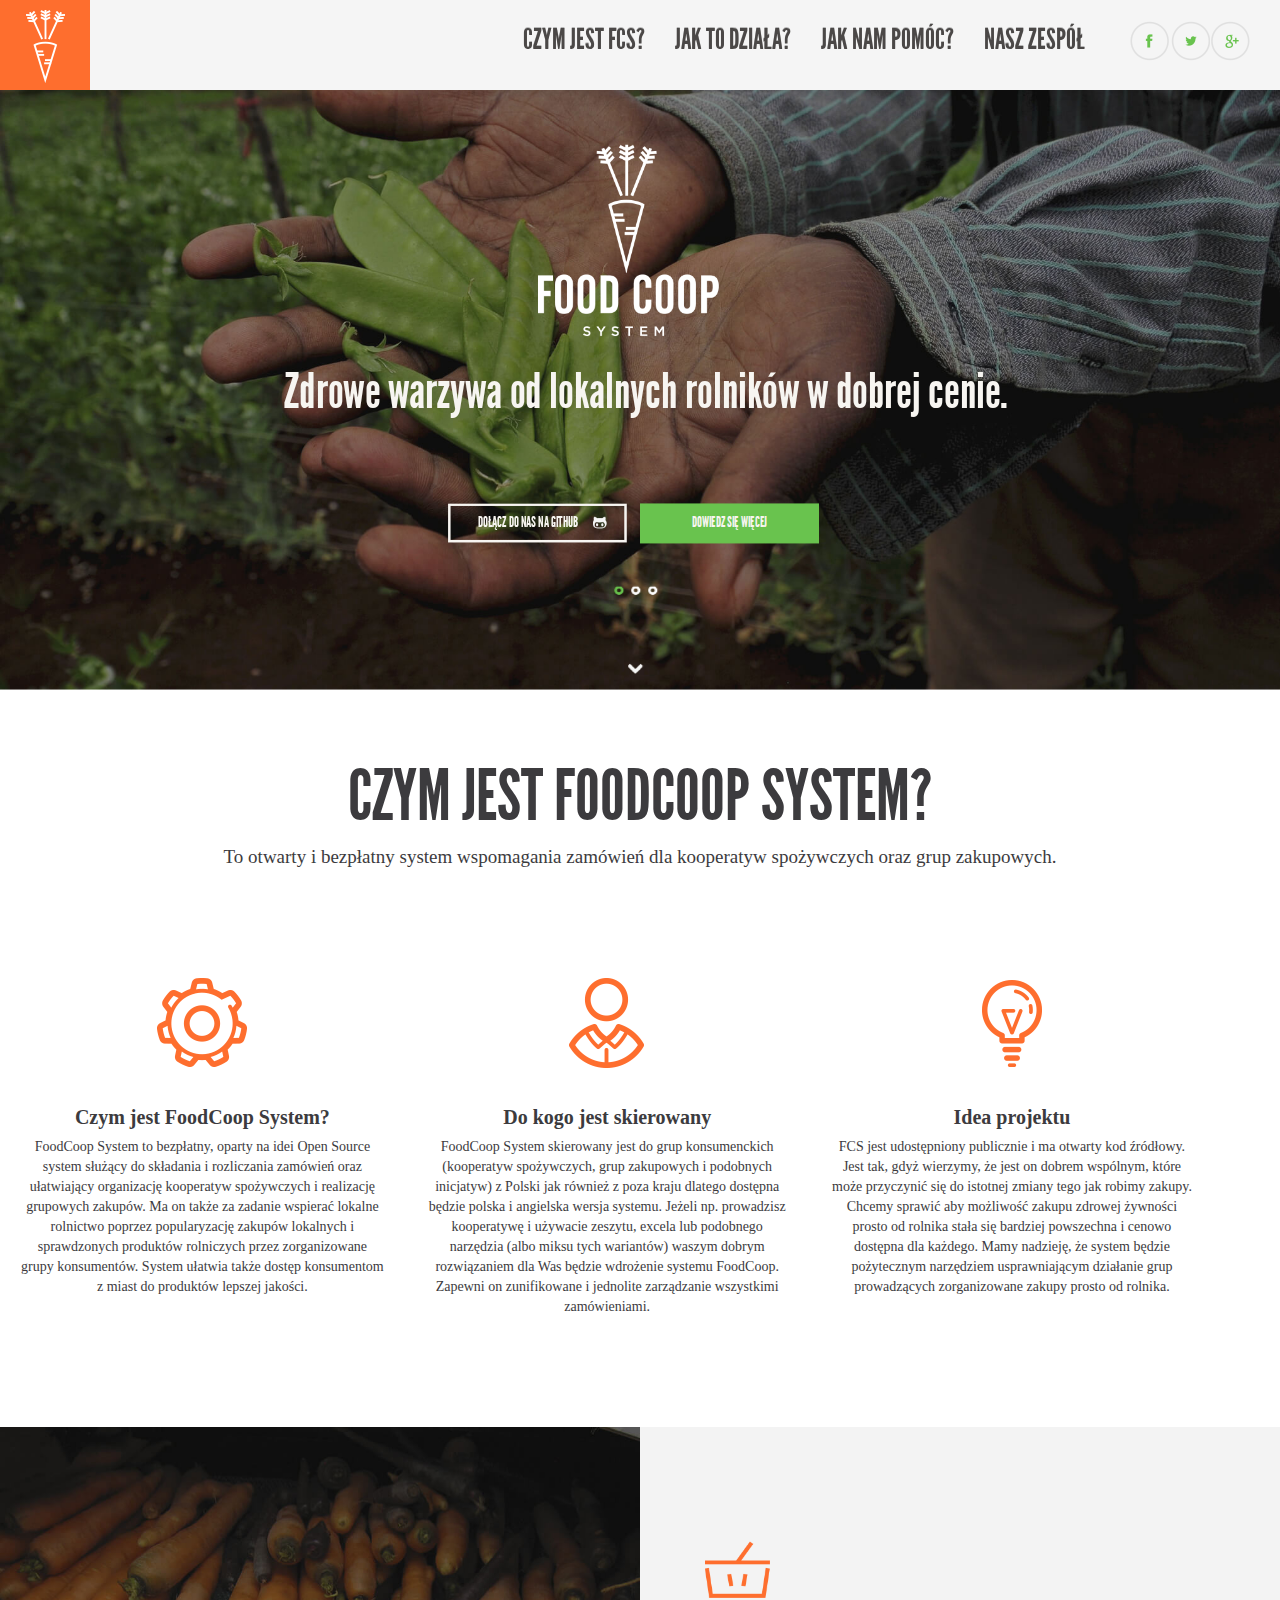
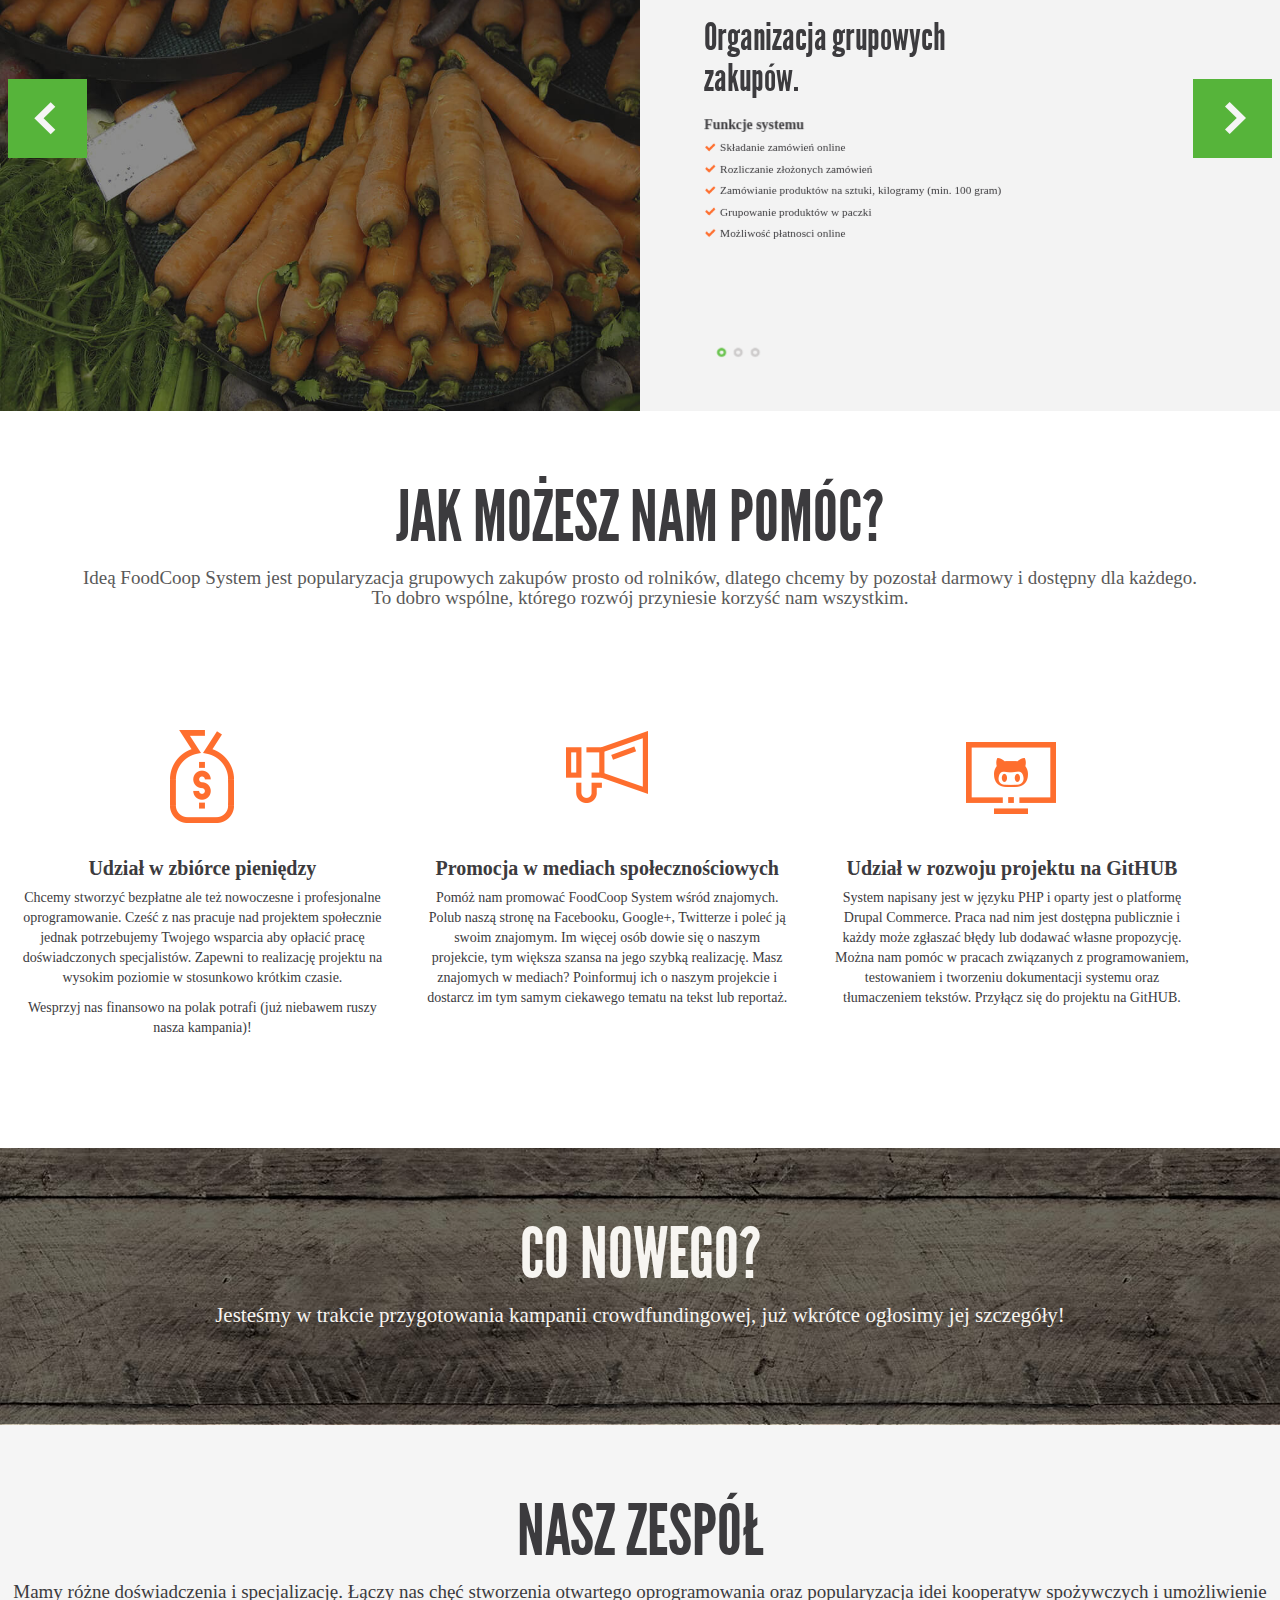
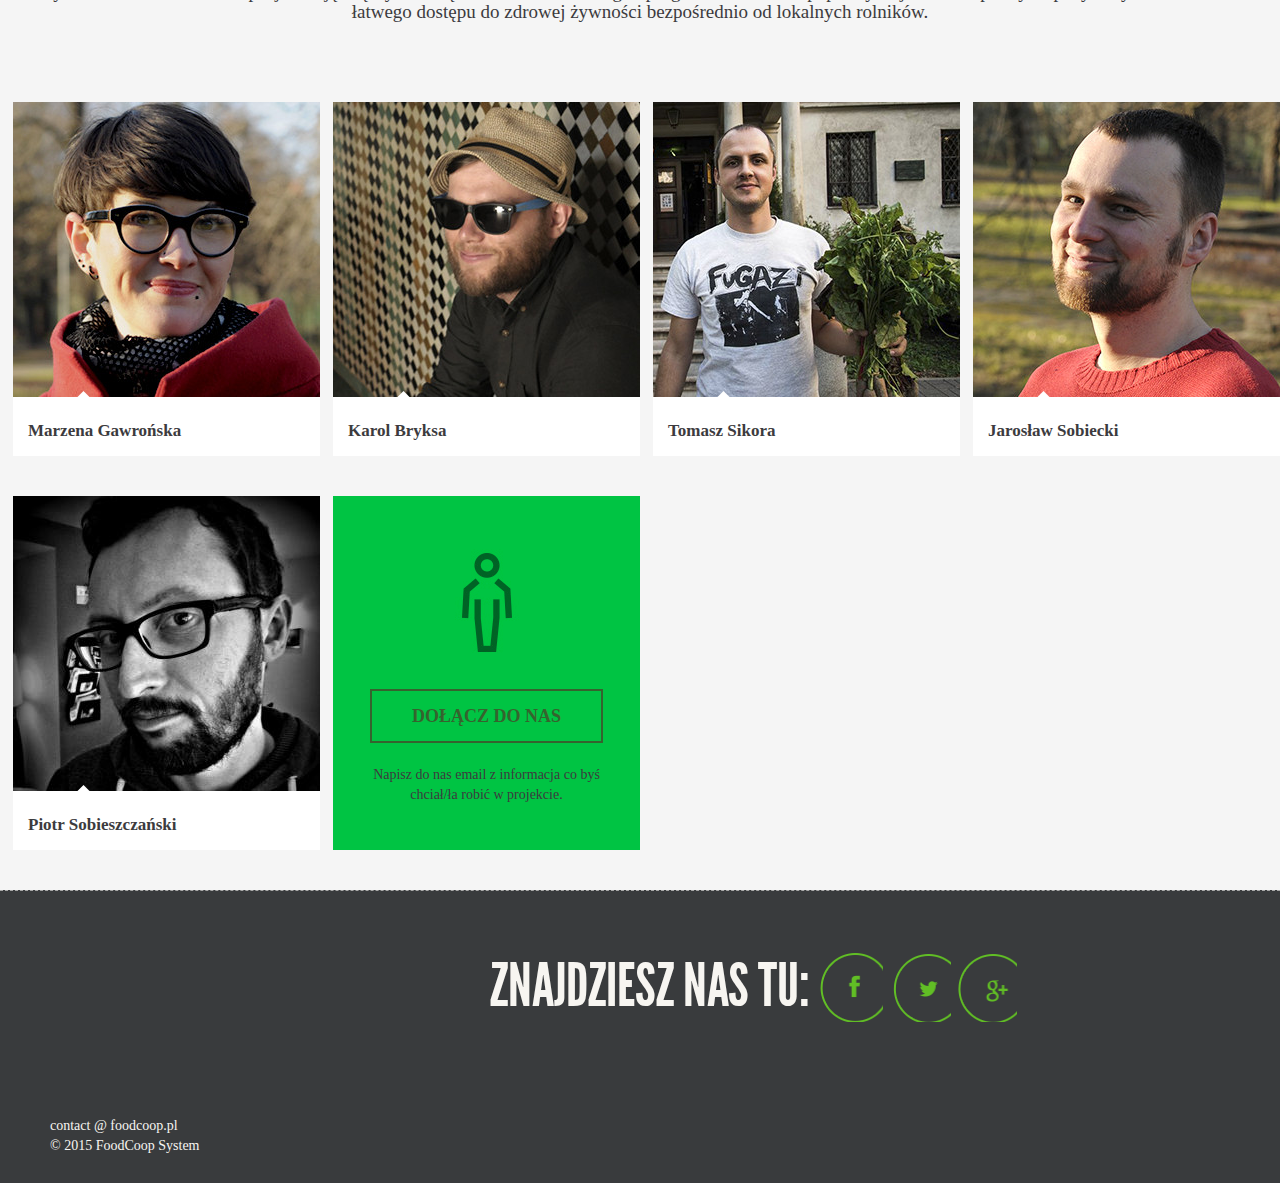
<file: index.html>
<!DOCTYPE html>
<html>
    <head>
        <title>Home Page &mdash; FoodCoop System &mdash; </title>
        <meta charset="utf-8">
        <meta name="viewport" content="width=device-width, initial-scale=1.0">
        <link href="/components/bootstrap/css/bootstrap.min.css" rel="stylesheet" type="text/css" />
        <link href="/components/bootstrap/css/bootstrap-responsive.min.css" rel="stylesheet" type="text/css" />
        <link href="/css/style.css" rel="stylesheet" type="text/css" />
        <link rel="stylesheet" type="text/css" href="//cloud.typography.com/8000672/785866/css/fonts.css" />
        <!-- HTML5 shim, for IE6-8 support of HTML5 elements -->
        <!--[if lt IE 9]>
            <script src="http://html5shim.googlecode.com/svn/trunk/html5.js"></script>
        <![endif]-->
        <link rel="stylesheet" href="/components/highlightjs/styles/github.css" />
        <link rel="alternate" type="application/atom+xml" href="/atom.xml" title="FoodCoop System activity feed" />
        <meta property="og:title" content="FoodCoop System - System zarządzania zamówieniami dla grup konsumenckich" />
        <meta property="og:description" content="FoodCoop System to bezpłatny, oparty na idei 
                                Open Source system służący do składania i rozliczania zamówień oraz ułatwiający organizację 
                                kooperatyw spożywczych i realizację grupowych zakupów. Ma on także za zadanie wspierać lokalne 
                                rolnictwo poprzez popularyzację zakupów lokalnych i sprawdzonych produktów rolniczych przez zorganizowane 
                                grupy konsumentów." />
        <meta property="og:url" content="http://www.foodcoop.pl/" />
        <meta property="og:image" content="http://www.foodcoop.pl/images/facebook_bg_03.jpg" />
        <style>
            /** quick fix because bootstrap <pre> has a background-color. */
            pre code { background-color: inherit; }
        </style>
    </head>
    <body>
        <div class="wrapper">
            <header>
                <div class="navbar navbar-inverse navbar-fixed-top">
                    <div class="navbar-inner">
                        <div class="container-fluid">
                            <a class="btn btn-navbar" data-toggle="collapse" data-target=".nav-collapse">
                            </a>
                            <a class="brand" href="/#home"><img src="/images/logo.png" alt="FoodCoop System"/></a>
                            <div class="nav-collapse collapse">
                                <ul class="nav">
                                    <li><a href="/#about-system">Czym jest FCS?</a></li>
                                    <li><a href="/#how-it-works">Jak to działa?</a></li>
                                    <li><a href="/#help">Jak nam pomóc?</a></li>
                                    <!--                                    <li><a href="/#news">Co nowego?</a></li>-->
                                    <li><a href="/#about-team">Nasz zespół</a></li>
                                </ul>
                                <ul class="social-icon">
                                    <li class="facebook"><a target="_blank" rel="nofolow"  href="https://www.facebook.com/foodcoopsystem">Facebook</a></li>
                                    <li class="twitter"><a target="_blank" rel="nofolow"  href="https://twitter.com/foodcoopsystem">Facebook</a></li>
                                    <li class="google"><a target="_blank" rel="nofolow"  href="https://plus.google.com/u/0/b/117350059508672336819/117350059508672336819/about">Google +</a></li>
                                </ul>
                                <!-- <ul class="lang">
                                    <li><a href="/#">ENG</a></li>
                                       </ul>-->
                            </div><!--/.nav-collapse -->
                        </div>
                    </div>
                </div>
            </header>
            <a name="home"></a>
            <div class="container">  
                <h1 style="display: none;">FoodCoop System - System zamówień dla kooperatyw spożywczych i grup zakupowych.</h1>
                <!-- Jssor Slider Begin -->
                <!-- ================================================== -->
                <div id="slider1" style="display: none; position: relative; margin: 0 auto; width: 2034px;
                     height: 1096px; overflow: hidden;">

                    <!-- Loading Screen -->
                    <div u="loading" style="position: absolute; top: 0px; left: 0px;">
                        <div style="filter: alpha(opacity=70); opacity:0.7; position: absolute; display: block;

                             background-color: #000; top: 0px; left: 0px;width: 100%; height:100%;">
                        </div>
                        <div style="position: absolute; display: block; background: url(/images/loading.gif) no-repeat center center;

                             top: 0px; left: 0px;width: 100%;height:100%;">
                        </div>
                    </div>

                    <!-- Slides Container -->
                    <div u="slides" style="cursor: move; position: absolute; left: 0px; top: 0px; width: 2034px; height: 1096px;
                         overflow: hidden;">
                        <div>
                            <!--                            <span class="background-layer"></span>-->
                            <span class="logo-banner" ></span>
                            <h2 u="text" >Zdrowe warzywa od lokalnych rolników w dobrej cenie.</h2>
                            <img u="image" src2="/images/baner_img_01-t.jpg" />
                        </div>
                        <div>
                            <!--                            <span class="background-layer"></span>-->
                            <h2 u="text" >Przyjazny system do wspomagania zamówień dla kooperatyw spożywczych i grup zakupowych.</h2>
                            <img u="image" src2="/images/baner_img_02-t.jpg" />
                        </div>
                        <div>
                            <!--                            <span class="background-layer"></span>-->
                            <span class="logo-banner" ></span>
                            <h2 u="text" >Budowanie demokratycznego społeczeństwa przez kolektywne działanie.</h2>
                            <img u="image" src2="/images/baner_img_03-t.jpg" />
                        </div>
                    </div>

                    <!-- bullet navigator container -->
                    <div u="navigator" class="jssorb05" >
                        <!-- bullet navigator item prototype -->
                        <div u="prototype" style="POSITION: absolute; WIDTH: 15px; HEIGHT: 15px;"></div>
                    </div>
                    <a class="go-to-github" href="https://github.com/FoodCoopSystem">Dołącz do nas na GitHUB <i class="github"></i></a>
                    <a class="read-more" href="#about-system">Dowiedz się więcej</a>
                    <a class="go-to-about" href="#about-system"></a>
                </div>

                <!-- Jssor Slider End -->
            </div>
            <a name="about-system"></a>
            <div class="container">
                <div class="mainContent">
                    <div class="row-fluid">
                        <div class="span12">
                            <h2>Czym jest FoodCoop System?</h2>
                            <span class="subtext span12">
                                To otwarty i bezpłatny system wspomagania zamówień dla kooperatyw spożywczych oraz grup zakupowych.
                            </span>

                        </div>
                    </div>
                    <div class="row-fluid about">
                        <div class="col1 span4"><h4>Czym jest FoodCoop System?</h4><p>FoodCoop System to bezpłatny, oparty na idei 
                                Open Source system służący do składania i rozliczania zamówień oraz ułatwiający organizację 
                                kooperatyw spożywczych i realizację grupowych zakupów. Ma on także za zadanie wspierać lokalne 
                                rolnictwo poprzez popularyzację zakupów lokalnych i sprawdzonych produktów rolniczych przez zorganizowane 
                                grupy konsumentów. System ułatwia także dostęp konsumentom z miast do produktów lepszej jakości.</p>
                        </div>
                        <div class="col2 span4"><h4>Do kogo jest skierowany</h4><p>FoodCoop System skierowany jest do grup konsumenckich 
                                (kooperatyw spożywczych, grup zakupowych i podobnych inicjatyw) z Polski jak również z poza kraju dlatego 
                                dostępna będzie polska i angielska wersja systemu. Jeżeli  np. prowadzisz kooperatywę i używacie zeszytu, excela lub podobnego narzędzia 
                                (albo miksu tych wariantów) waszym dobrym rozwiązaniem dla Was będzie wdrożenie systemu FoodCoop. Zapewni on zunifikowane i jednolite 
                                zarządzanie wszystkimi zamówieniami.</p>
                        </div>
                        <div class="col3 span4"><h4>Idea projektu</h4><p>FCS jest udostępniony publicznie i ma otwarty kod źródłowy. Jest tak, gdyż wierzymy,
                                że jest on dobrem wspólnym, które może przyczynić się do istotnej zmiany tego jak robimy zakupy. 
                                Chcemy sprawić aby możliwość zakupu zdrowej żywności prosto od rolnika stała się bardziej powszechna i cenowo dostępna dla każdego. 
                                Mamy nadzieję, że system będzie pożytecznym narzędziem usprawniającym działanie grup prowadzących zorganizowane zakupy prosto od rolnika.</p>
                        </div>
                    </div>

                </div>
                <!-- Jssor Slider Begin -->
                <!-- You can move inline styles to css file or css block. -->
                <!-- ================================================== -->
                <a name="how-it-works"></a>
                <div class="container">
                    <div id="slider2" style="display: none; position: relative; margin: 0 auto;
                         top: 0px; left: 0px; width: 2032px; height: 928px; overflow: hidden;">
                        <!-- Loading Screen -->
                        <div u="loading" style="position: absolute; top: 0px; left: 0px;">
                            <div style="filter: alpha(opacity=70); opacity: 0.7; position: absolute; display: block;
                                 top: 0px; left: 0px; width: 100%; height: 100%;">
                            </div>
                            <div style="position: absolute; display: block; background: url(/images/loading.gif) no-repeat center center;
                                 top: 0px; left: 0px; width: 100%; height: 100%;">
                            </div>
                        </div>
                        <!-- Slides Container -->
                        <div u="slides" style="cursor: move; position: absolute; left: 0px; top: 0px; width: 2032px; height: 928px; overflow: hidden;">
                            <div>
                                <span>
                                    <img class="half" u="image" src2="/images/cechy_01-t.jpg" />
                                </span>
                                <div class="data half">
                                    <image alt="Group buying" src="/images/icon_04.png" />
                                    <h2>Organizacja grupowych zakupów.</h2>
                                    <h5>Funkcje systemu</h5>
                                    <ul>
                                        <li>Składanie zamówień online</li> 
                                        <li>Rozliczanie złożonych zamówień</li>
                                        <li>Zamówianie produktów na sztuki, kilogramy (min. 100 gram)  </li>
                                        <li>Grupowanie produktów w paczki </li>
                                        <li>Możliwość płatnosci online  </li>

                                    </ul>
                                </div>    
                            </div>
                            <div>
                                <span>
                                    <img class="half" u="image" src2="/images/cechy_02-t.jpg" />
                                </span>
                                <div class="data  half">
                                    <image alt="Administration" src="/images/icon_05.png" />
                                    <h2>Zarządzanie zakupami</h2>
                                    <h5>Funkcje systemu</h5>
                                    <ul>
                                        <li>Szybka edycja dostępnej oferty</li>
                                        <li>Prowadzenie magazynu i aktualizacja stanów magazynowaych</li>
                                        <li>Wysyłanie zamówień do Rolnika/Dostawcy online</li>
                                        <li>Historia zakupów kooperatywy/ grupy zakupowej, raporty</li>
                                        <li>Obliczanie składek na fundusz gromadzki</li>

                                    </ul>
                                </div>
                            </div>
                            <div>
                                <span>
                                    <img class="half" u="image" src2="/images/cechy_03-t.jpg" />
                                </span>
                                <div class="data half">
                                    <image alt="Mobility" src="/images/icon_06.png" />
                                    <h2>Zamawiaj, zarządzaj i rozliczaj bez dostępu do komputera</h2>
                                    <h5>Funkcje systemu</h5>
                                    <ul>
                                        <li>Możliwość wydruku list zamówionych produktów:
                                            <ul>
                                                <li>Listy produktów grupowane po osobie,</li>
                                                <li>Listy do zamówienia grupowane do produkcie,</li>
                                                <li>Listy produktów grupowane po dostawcy,</li></ul></li>
                                        <li>Dostępność systemu na urządzeniach mobilnych</li>

                                    </ul>
                                </div>  
                            </div>
                        </div>

                        <!-- bullet navigator container -->
                        <div u="navigator" class="jssorb21">
                            <!-- bullet navigator item prototype -->  
                            <div u="prototype" style="POSITION: absolute; WIDTH: 15px; HEIGHT: 15px;"></div>
                        </div>
                        <!-- Bullet Navigator Skin End -->
                        <!-- Arrow Left -->
                        <span u="arrowleft" class="jssora21l" style="top: 123px; left: 8px;">
                        </span>
                        <!-- Arrow Right -->
                        <span u="arrowright" class="jssora21r" style="top: 123px; right: 8px;">
                        </span>
                    </div>
                    <!-- Jssor Slider End -->
                </div>
                
                <div class="container mainContent">

                    <div class="row-fluid help-block">
                        <a name="help"></a>
                        <h2>Jak możesz nam pomóc?</h2>
                        <span class="subtext span12">
                            Ideą FoodCoop System jest popularyzacja grupowych zakupów prosto od rolników, dlatego chcemy by pozostał darmowy i dostępny dla każdego.
                            <br/>
                            To dobro wspólne, którego rozwój przyniesie korzyść nam wszystkim.
                        </span>
                    </div>
                    <div class="row-fluid">
                        <div class="col1 span4 help"><h4> Udział w zbiórce pieniędzy</h4><p>Chcemy stworzyć  bezpłatne ale też nowoczesne i profesjonalne oprogramowanie. Cześć z nas pracuje nad projektem społecznie jednak potrzebujemy Twojego wsparcia aby opłacić pracę doświadczonych specjalistów. Zapewni to realizację projektu na wysokim poziomie w stosunkowo krótkim czasie. 
                                </p> <p>Wesprzyj nas finansowo na polak potrafi (już niebawem ruszy nasza kampania)!</p> 
                        </div>
                        <div class="col2 span4 help"><h4>Promocja w mediach społecznościowych</h4><p>Pomóż nam promować FoodCoop System wśród znajomych. Polub naszą stronę na Facebooku, 
                                Google+, Twitterze i poleć ją swoim znajomym. Im więcej osób dowie się o naszym projekcie, tym większa szansa na jego szybką realizację. 
                                Masz znajomych w mediach? Poinformuj ich o naszym projekcie i dostarcz im tym samym ciekawego tematu na tekst lub reportaż.</p>
                        </div>
                        <div class="col3 span4 help"><h4>Udział w rozwoju projektu na GitHUB</h4><p>System napisany jest w języku PHP i oparty jest o platformę 
                                Drupal Commerce. Praca nad nim jest dostępna publicznie i każdy może zgłaszać błędy lub dodawać własne propozycję. 
                                Można nam pomóc w pracach związanych z programowaniem, testowaniem i tworzeniu dokumentacji systemu oraz tłumaczeniem tekstów. 
                                Przyłącz się do projektu na <a href="https://github.com/FoodCoopSystem">GitHUB.</a></p>
                        </div>

                    </div>
                </div>

                <!--NEWS-->
                <div class="container news">
                    <span class="background-layer"></span>
                    <div class="mainContent">
                        <div class="row-fluid">
                            <a name="news"></a>
                            <h2>Co nowego?</h2>
                            <span class="subtext span12">
                                Jesteśmy w trakcie przygotowania kampanii crowdfundingowej, już wkrótce ogłosimy jej szczegóły!
                            </span>
                        </div>
                    </div>
                </div>

                <div class="team-wrapper">
                    <!-- NAS ZESPOL -->
                    <a name="about-team"></a>
                    <div class="mainContent">
                        <div class="row-fluid team">   
                            <h2>Nasz zespół</h2>
                            <span class="subtext span12">
                                Mamy różne doświadczenia i specjalizację. Łączy nas chęć stworzenia otwartego oprogramowania oraz popularyzacja idei 
                                kooperatyw spożywczych i umożliwienie łatwego dostępu do zdrowej żywności bezpośrednio od lokalnych rolników.              
                            </span>
                        </div>
                        <div class="container-fluid team-list">
                            <div class="span3 people marzena">
                                <div class="image">
                                    <img src="/images/people/marzena.jpg" />
                                    <span class="dziubek"></span>
                                    <h4>Marzena Gawrońska</h4>
                                </div>
                                <div class="text">
                                    <span class="dziubek"></span>
                                    <h4>Marzena Gawrońska</h4>
                                    <p>Od ponad 5 lat pracuję niezależnie jako web&graphic designer. Lubię wyzwania i ciekawe projekty. Moje nieustanne dążenie do perfekcji i ciągłe doskonalenie własnych umiejętności graficznych potrafi być udręką dla kooperatystów z którymi współpracuję. FoodCoop System to projekt, z którego ideą w pełni się utożsamiam dlatego tez chętnie w nim uczestniczę. Zdrowe i tanie warzywa od rolników dla każdego!
                                    </p>
                                </div>
                            </div>

                            <div class="span3 people karol">
                                <div class="image">
                                    <img src="/images/people/karol.jpg" />
                                    <span class="dziubek"></span>
                                    <h4>Karol Bryksa</h4>
                                </div>
                                <div class="text">
                                    <span class="dziubek"></span>
                                    <h4>Karol Bryksa</h4>
                                    <p> Współzałozyciel kooperatywy freelancerów Ratio Web, programista, aktywny uczestnik społeczności CMS Drupal, 
                                        współorganizator hackathonów i konferencji<br/>
                                        Współtworzyłem pierwszą wesje systemu i uważam, że FoodCoop System pomoże w popularyzacji ruchu kooperatyw 
                                        spożywczych, który jest potrzebny do zachowania zrównoważonego rolnictwa i dostępu do lokalnych produktów w miastach.
                                    </p>
                                </div>

                            </div>
                            <div class="span3 people tomek">
                                <div class="image">
                                    <img src="/images/people/tomek.jpg" />
                                    <span class="dziubek"></span>
                                    <h4>Tomasz Sikora</h4>
                                </div>
                                <div class="text">
                                    <span class="dziubek"></span>
                                    <h4>Tomasz Sikora</h4>
                                    <p>Współtwórca pierwszej nowoczesnej kooperatywy spożywczej w Polsce. 
                                        Pasjonuje się spółdzielczością i tworzeniem alternatywnych rozwiązań społeczno-gospodarczych. 
                                        Gdy nie próbuje zmienić świata zajmuje się muzyką rockową i miejskim ogrodnictwem. 
                                        „Działam w Food Coop System bo wierzę, że to narzędzie informatyczne znacznie przyśpieszy rozwój 
                                        nowych kooperatyw spożywczych
                                    </p>
                                </div>
                            </div>

                            <div class="span3 people jarek">
                                <div class="image">
                                    <img src="/images/people/jarek.jpg" />
                                    <span class="dziubek"></span>
                                    <h4>Jarosław Sobiecki</h4>
                                </div>
                                <div class="text">
                                    <span class="dziubek"></span>
                                    <h4>Jarosław Sobiecki</h4>
                                    <p>Jestem wieloletnim programistą aplikacji internetowych, bazujących głównie na Drupalu. Wraz z Karolem i Marzeną współtworzymy kooperatywę Ratio Web.
                                        Jestem fanem rozwiązań open source, zwłaszcza takich które w pozytywny sposób zmieniają życie ludzi.
                                        Takim projektem jest właśnie FoodCoop System!
                                    </p>
                                </div>
                            </div>
                            <div class="span3 people piotrek">
                                <div class="image">
                                    <img src="/images/people/piotrek.jpg" />
                                    <span class="dziubek"></span>
                                    <h4>Piotr Sobieszczański</h4>
                                </div>
                                <div class="text">
                                    <span class="dziubek"></span>
                                    <h4>Piotr Sobieszczański</h4>
                                    <p>Strony internetowe tworzę od tak dawna, że już prawie nie pamiętam kiedy zrobiłem ta pierwszą. Jeszcze dłużej fascynują mnie rozwiązania, które są tworzone wspólnie przez i dla wolnych społeczności (open source). Pomysł systemu foodcoop zrobił na mnie na tyle duże wrażenie, że po niedługim czasie stałem się jednym z członków zespołu. Poza tym staram się wygospodarować czas na inne ciekawe projekty nie zapominając o tym, że muszę zarobić jeszcze na życie. Po pracy odpracowuję zaległości w fizyce mojego ciała i połączenia socjalnie miedzy znajomymi.</p>
                                </div>
                            </div>

                            <div class="span3 people" id="join-us">
                                <div class="center"> 
                                    <a class="button" href="mailto:kontakt@foodcoop.pl?Subject=Chcę%20dołączyć">Dołącz do nas</a>
                                </div>
                                <div class="join-link">
                                    <p>Napisz do nas <a href="mailto:kontakt@foodcoop.pl?Subject=Chcę%20dołączyć" target="_top">email</a> z informacja co byś chciał/ła robić w projekcie.</p>
                                </div>
                            </div>

                        </div>
                    </div>
                </div>
                <!--                <div class="push"></div>-->
            </div>
            <footer class="container">
                <div class="container-fluid footer">
                    <div class="copy span4">
                        contact @ foodcoop.pl<br/>
                        &copy; 2015 FoodCoop System
                    </div>
                    <aside class="span8 find">
                        <h2> Znajdziesz nas tu: </h2>
                        <ul class="sovial-icon">
                            <li class="facebook"><a target="_blank" rel="nofolow"  href="https://www.facebook.com/foodcoopsystem">Facebook</a></li>
                            <li class="twitter"><a target="_blank" rel="nofolow"  href="https://twitter.com/foodcoopsystem">Facebook</a></li>
                            <li class="google"><a target="_blank" rel="nofolow"  href="https://plus.google.com/u/0/b/117350059508672336819/117350059508672336819/about">Google +</a></li>
                        </ul>
                    </aside>
                </div>
            </footer>

            <script src="//ajax.googleapis.com/ajax/libs/jquery/1.9.1/jquery.min.js"></script>
            <script>window.jQuery || document.write('<script src="/components/jquery/jquery.min.js"><\/script>')</script>
            <script src="/components/bootstrap/js/bootstrap.min.js"></script>
                        
                        <script src="/components/highlightjs/highlight.pack.js"></script>
            <script src="/js/slider/jssor.slider.mini.js"></script>
            <script src="/js/foodcoop-page.min.js"></script>
            <script>hljs.initHighlightingOnLoad();</script>
    </body>
</html>
</file>
<file: css/style.css>
@font-face{font-family:'league_gothic_extended_italRg';src:url("/fonts/league_ghotic_extended-webfont-webfont.eot");src:url("/fonts/league_ghotic_extended-webfont-webfont.eot?#iefix") format("embedded-opentype"),url("/fonts/league_ghotic_extended-webfont-webfont.woff2") format("woff2"),url("/fonts/league_ghotic_extended-webfont-webfont.woff") format("woff"),url("/fonts/league_ghotic_extended-webfont-webfont.ttf") format("truetype"),url("/fonts/league_ghotic_extended-webfont-webfont.svg#league_gothic_extended_italRg") format("svg");font-weight:normal;font-style:normal}@font-face{font-family:'league_gothic_extendedregular';src:url("/fonts/league_ghotic_extended-webfont.eot");src:url("/fonts/league_ghotic_extended-webfont.eot?#iefix") format("embedded-opentype"),url("/fonts/league_ghotic_extended-webfont.woff2") format("woff2"),url("/fonts/league_ghotic_extended-webfont.woff") format("woff"),url("/fonts/league_ghotic_extended-webfont.ttf") format("truetype"),url("/fonts/league_ghotic_extended-webfont.svg#league_gothic_extendedregular") format("svg");font-weight:normal;font-style:normal}body{background:#fff}body,h4,h5,h6,p,a{font-family:'Gotham A', 'Gotham B';color:#3c3b3e}h1,h2,h3{font-family:'league_gothic_extendedregular';color:#3c3b3e;font-weight:normal}h4{font-size:20px;font-weight:600}a,a:hover,a:focus{outline:none}a:hover{color:black}h4 small{display:block;font-size:60%;color:#888}.mainContent{margin:0 auto}.mainContent h2{text-align:center;margin:0 auto;padding-top:87px;text-transform:uppercase;font-size:70px}.mainContent .row-fluid .subtext{font-size:19px;margin:0 auto;padding:30px 0;text-align:center;width:100%}.mainContent .row-fluid .col1,.mainContent .row-fluid .col2,.mainContent .row-fluid .col3{padding:120px 20px 20px;background:url("/images/about-bg-0.png") no-repeat top center;margin:80px 0;text-align:center;text-justify:inter-word}.mainContent .row-fluid .col2{background:url("/images/about-bg-1.png") no-repeat top center}.mainContent .row-fluid .col3{background:url("/images/about-bg-2.png") no-repeat top center}.mainContent .row-fluid .col1.help{background:url("/images/help-bg-1.png") no-repeat top center}.mainContent .row-fluid .col2.help{background:url("/images/help-bg-2.png") no-repeat top center}.mainContent .row-fluid .col3.help{background:url("/images/help-bg-3.png") no-repeat top center}.navbar .container-fluid{padding:0px;margin:0px}.navbar .brand{padding:0px;margin:0px;width:90px;height:90px}.navbar-inverse .nav-collapse.in.collapse{text-align:center;width:100%}.navbar-inverse .nav-collapse .nav>li>a,.navbar-inverse .nav-collapse .dropdown-menu a,.navbar-inverse .nav-collapse .nav>li>a:hover,.navbar-inverse .nav-collapse .dropdown-menu a:hover{background:transparent;color:#4B4847}.navbar-inverse .nav-collapse .nav>li>a:hover,.navbar-inverse .nav-collapse .dropdown-menu a:hover{text-decoration:underline}.navbar-inverse .navbar-inner{background:#f5f5f5;height:90px;border:none}.navbar-inverse .navbar-inner .nav-collapse.collapse{float:right;max-width:950px}.navbar-inverse .navbar-inner .lang{float:right;width:46px;list-style:none;margin:0px;padding:0px;position:relative;right:14px}.navbar-inverse .navbar-inner .lang>li>a{color:#ff7c18}.navbar-inverse .navbar-inner .social-icon{float:right;width:120px;list-style:none;margin:0px;padding:21px 30px}.navbar-inverse .navbar-inner .social-icon>li{width:40px;margin:0px;padding:0px;overflow:hidden;float:left;display:block;height:44px;background:url("/images/sprite.png") no-repeat scroll;-webkit-transition:background-position 300ms ease-in-out;-moz-transition:background-position 300ms ease-in-out;-ms-transition:background-position 300ms ease-in-out;-o-transition:background-position 300ms ease-in-out;transition:background-position 300ms ease-in-out}.navbar-inverse .navbar-inner .social-icon>li.facebook{background-position:-58px -50px}.navbar-inverse .navbar-inner .social-icon>li.twitter{background-position:-105px -50px}.navbar-inverse .navbar-inner .social-icon>li.google{background-position:-156px -50px}.navbar-inverse .navbar-inner .social-icon>li.facebook:hover{background-position:-58px -94px}.navbar-inverse .navbar-inner .social-icon>li.twitter:hover{background-position:-105px -94px}.navbar-inverse .navbar-inner .social-icon>li.google:hover{background-position:-156px -94px}.navbar-inverse .navbar-inner .social-icon>li>a{width:40px;height:40px;margin:0px;padding:24px 11px;color:transparent;font-size:3px;overflow:hidden}.navbar-inverse .navbar-inner .btn-navbar{background:url(/images/menu.png);height:88px;width:88px;float:right;margin:0px;padding:0px;border:none}.navbar-inverse .brand,.navbar-inverse .nav{margin:0px;padding:0px}.lang>li,.social-icon>li,.navbar-inverse .nav>li{margin-top:30px}.lang>li>a,.social-icon>li>a,.navbar-inverse .nav>li>a{color:#4B4847;text-transform:uppercase;padding:0 15px;font-family:'league_gothic_extendedregular';font-size:28px}html,body{height:100%}.wrapper{min-height:100%;height:auto !important;height:100%;margin:0 auto -155px}footer,.push{height:232px}footer{background:#393b3d}.jssorb05{position:absolute;bottom:85px;right:6px}#slider1 .logo-banner{left:42%;background:url(/images/logo-baner.png) top center no-repeat;position:absolute;text-align:center;top:21%;width:290px;height:304px;z-index:10000}#slider1 .background-layer{left:0;position:absolute;text-align:center;width:100%;height:100%;z-index:5000;background-color:rgba(0,0,0,0.5)}#slider1 h2{color:#f7f5f1;left:16%;font-size:78px;line-height:86px;font-weight:normal;position:absolute;text-align:center;top:52%;width:69%;z-index:10000}#slider1 .go-to-github,#slider1 .read-more{position:absolute;width:284px;height:62px;top:73%;z-index:10000;line-height:62px;text-align:center;text-transform:uppercase;font-size:22px;color:#f7f5f1;font-family:'league_gothic_extendedregular'}#slider1 .go-to-github:hover,#slider1 .read-more:hover{outline:none;text-decoration:none}#slider1 .go-to-github{left:35%;width:276px;height:54px;line-height:54px;background:transparent;border:4px solid #f7f5f1}#slider1 .go-to-github i{background:url("/images/sprite.png") no-repeat scroll -218px -42px;display:inline;float:right;position:relative;right:22px;height:40px;width:30px}#slider1 .read-more{left:50%;background:#69c34e}#slider1 .go-to-about{background:url("/images/sprite.png") no-repeat scroll -250px -14px transparent;height:32px;left:48.5%;position:absolute;text-align:center;top:95%;width:56px;z-index:10000;-webkit-transition:background-position 300ms ease-in-out;-moz-transition:background-position 300ms ease-in-out;-ms-transition:background-position 300ms ease-in-out;-o-transition:background-position 300ms ease-in-out;transition:background-position 300ms ease-in-out}#slider1 .go-to-about:hover{outline:none;background-position:-250px -16px}#slider2{background:#f3f3f3}#slider2 .data{float:right;position:relative}#slider2 .data img{left:10%;margin-top:150px;position:relative;z-index:11111}#slider2 .data h2{position:relative;z-index:11111;left:10%;font-size:60px;line-height:65px;max-width:50%;margin:30px 0}#slider2 .data h5{left:10%;position:relative;z-index:11111;font-size:20px;font-weight:600}#slider2 .data>ul{width:100%;left:10%;position:relative;z-index:11111;marigin:0px;padding:0px}#slider2 .data>ul li{font-size:14px;line-height:30px;list-style-image:url("/images/check_icon.png")}#slider2 .data>ul li ul{position:relative;margin-bottom:20px}#slider2 .half{display:inline;height:100%;margin:0;padding:0;width:50%}.jssorb05{position:absolute;top:85%;left:48%}.jssorb21{left:56%;position:absolute;top:89%}.jssorb21 div,.jssorb21 div:hover,.jssorb21 .av,.jssorb05 div,.jssorb05 div:hover,.jssorb05 .av{background:url(/images/sprite.png) no-repeat top left;overflow:hidden;cursor:pointer}.jssorb21 div{background-position:-161px -20px}.jssorb05 div{background-position:-130px -22px}.jssorb21 div:hover,.jssorb21 .av:hover{background-position:-130px -20px}.jssorb05 div:hover,.jssorb05 .av:hover{background-position:-161px -22px}.jssorb21 .av{background-position:-145px -20px}.jssorb05 .av{background-position:-145px -22px}.jssorb05 .dn,.jssorb05 .dn:hover{background-position:-161px -20px}.jssora21l,.jssora21r,.jssora21ldn,.jssora21rdn{position:absolute;cursor:pointer;display:block;background:url(/images/sprite.png) -410px -4px no-repeat;overflow:hidden;width:79px;height:79px}.jssora21l,.jssora21ldn{background-position:-410px -82px}.jssora21rdn,.jssora21r{background-position:-320px -82px}.jssora21l:hover{background-position:-410px -3px}.jssora21r:hover{background-position:-320px -3px}.news{background:url(/images/bg.jpg) top center repeat;color:#f7f5f1}.news .background-layer{left:0;position:absolute;text-align:center;width:100%;height:276px;z-index:500;background-color:rgba(0,0,0,0.5)}.news .mainContent{z-index:501;position:relative}.news .mainContent h2{color:#f7f5f1}.news .mainContent .subtext{font-size:21px;padding:30px 0 100px;width:100%}.team-wrapper,.team,.team-list{background:#f5f5f5}.people{margin-bottom:40px;height:354px;width:307px;background:#fff;overflow:hidden}.people .dziubek{background:url("/images/sprite.png") -40px -21px no-repeat;width:15px;height:7px;display:block}.people.piotrek{background:url("/images/people/piotrek.jpg") no-repeat top left #fff}.people.marzena{background:url("/images/people/marzena.jpg") no-repeat top left #fff}.people.karol{background:url("/images/people/karol.jpg") no-repeat top left #fff}.people.jarek{background:url("/images/people/jarek.jpg") no-repeat top left #fff}.people.tomek{background:url("/images/people/tomek.jpg") no-repeat top left #fff}.people .text{background:white;cursor:pointer;display:block;font-size:12px;line-height:18px;height:311px;padding:7px 15px;position:relative;top:30px}.people .text .dziubek{left:64px;position:relative;top:-14px}.people .image{overflow:hidden}.people .image img{width:307px;max-width:307px}.people .image h4{padding:7px 15px 15px 15px;font-size:17px}.people .image .dziubek{left:64px;position:relative;top:-7px}.team-list{margin-top:50px;margin-left:0 auto;margin-right:0 auto}#join-us{background:#00c443 url(/images/join-bg.png) center 29px no-repeat;height:354px;width:307px}#join-us .center{margin:0 auto 40px;position:relative;text-align:center;top:210px}#join-us .center .button{border:solid #36632e 2px;font-size:18px;color:#36632e;padding:15px 40px;text-transform:uppercase;text-decoration:none;font-weight:bold}#join-us .center .button:hover{border:solid #36632e 2px;color:#00c443;background:#36632e}#join-us .join-link{position:relative;text-align:center;top:207px}#join-us .join-link p{padding:0 20px}footer.container,.container{width:100%}footer.container{padding:30px 0;border-top:1px dashed #aaa;color:#f7f5f1}footer.container .copy{padding-top:195px;float:left}footer.container aside{margin:50px 0 0 0;float:right}footer.container aside h2{color:#f7f5f1;font-size:60px;line-height:30px;margin:40px 0;text-transform:uppercase;width:332px;display:inline}footer.container aside ul.sovial-icon{list-style:none;margin:0px;padding:0px;display:inline}footer.container aside ul.sovial-icon li{padding:41px 0 13px;display:inline;background:url(/images/sprite.png) no-repeat;-webkit-transition:background-position 300ms ease-in-out;-moz-transition:background-position 300ms ease-in-out;-ms-transition:background-position 300ms ease-in-out;-o-transition:background-position 300ms ease-in-out;transition:background-position 300ms ease-in-out}footer.container aside ul.sovial-icon li a{color:transparent;padding:10px 5px}footer.container aside ul.sovial-icon .facebook{background-position:-162px -226px}footer.container aside ul.sovial-icon .facebook:hover{background-position:-162px -153px}footer.container aside ul.sovial-icon .twitter{background-position:-234px -226px}footer.container aside ul.sovial-icon .twitter:hover{background-position:-234px -153px}footer.container aside ul.sovial-icon .google{background-position:-87px -223px}footer.container aside ul.sovial-icon .google:hover{background-position:-87px -150px}@media (max-width: 1024px){.navbar-fixed-top{margin:0px}.mainContent{max-width:980px}.container-fluid.team-list{padding:0px}.container-fluid.team-list .people{min-width:295px;margin-left:11px}footer.container aside h2{font-size:31px !important}footer.container .span8{min-width:740px;float:none}#slider2 .data h5{font-size:30px !important}#slider2 .data>ul li{font-size:24px !important;line-height:41px !important}}@media (min-width: 1280px){.mainContent{max-width:1280px}.container-fluid.team-list{padding:0px}.container-fluid.team-list .people{min-width:295px;margin-left:13px}footer.container .span8{min-width:620px}#slider2 .data h5{font-size:22px}#slider2 .data ul li{font-size:18px;line-height:34px}}@media (min-width: 1600px){#slider2 .data h5{font-size:20px}#slider2 .data ul li{font-size:14px;line-height:30px}}@media (max-width: 767px){.sidebar{padding-top:30px}.mainContent{max-width:767px}.mainContent h2{font-size:43px !important}.navbar-inverse .navbar-inner .social-icon{display:none}.navbar-inverse .nav-collapse .nav>li>a,.navbar-inverse .nav-collapse .dropdown-menu a{margin:0 0 27px}.container-fluid.team-list{padding:0px}.container-fluid.team-list .people{min-width:295px;margin:13px auto 0}footer.container{margin:20px 0 0 !important;padding:30px 10px !important}footer.container .span8{min-width:400px;padding-left:5px;margin-top:100px}footer.container .copy{padding-top:0px}footer.container aside h2{font-size:24px}#slider2 .data h5{font-size:30px !important}#slider2 .data>ul li{font-size:24px;line-height:41px}}
</file>
<file: components/highlightjs/styles/github.css>
/*

github.com style (c) Vasily Polovnyov <vast@whiteants.net>

*/

pre code {
  display: block; padding: 0.5em;
  color: #333;
  background: #f8f8ff
}

pre .comment,
pre .template_comment,
pre .diff .header,
pre .javadoc {
  color: #998;
  font-style: italic
}

pre .keyword,
pre .css .rule .keyword,
pre .winutils,
pre .javascript .title,
pre .nginx .title,
pre .subst,
pre .request,
pre .status {
  color: #333;
  font-weight: bold
}

pre .number,
pre .hexcolor,
pre .ruby .constant {
  color: #099;
}

pre .string,
pre .tag .value,
pre .phpdoc,
pre .tex .formula {
  color: #d14
}

pre .title,
pre .id {
  color: #900;
  font-weight: bold
}

pre .javascript .title,
pre .lisp .title,
pre .clojure .title,
pre .subst {
  font-weight: normal
}

pre .class .title,
pre .haskell .type,
pre .vhdl .literal,
pre .tex .command {
  color: #458;
  font-weight: bold
}

pre .tag,
pre .tag .title,
pre .rules .property,
pre .django .tag .keyword {
  color: #000080;
  font-weight: normal
}

pre .attribute,
pre .variable,
pre .lisp .body {
  color: #008080
}

pre .regexp {
  color: #009926
}

pre .class {
  color: #458;
  font-weight: bold
}

pre .symbol,
pre .ruby .symbol .string,
pre .lisp .keyword,
pre .tex .special,
pre .prompt {
  color: #990073
}

pre .built_in,
pre .lisp .title,
pre .clojure .built_in {
  color: #0086b3
}

pre .preprocessor,
pre .pi,
pre .doctype,
pre .shebang,
pre .cdata {
  color: #999;
  font-weight: bold
}

pre .deletion {
  background: #fdd
}

pre .addition {
  background: #dfd
}

pre .diff .change {
  background: #0086b3
}

pre .chunk {
  color: #aaa
}
</file>
